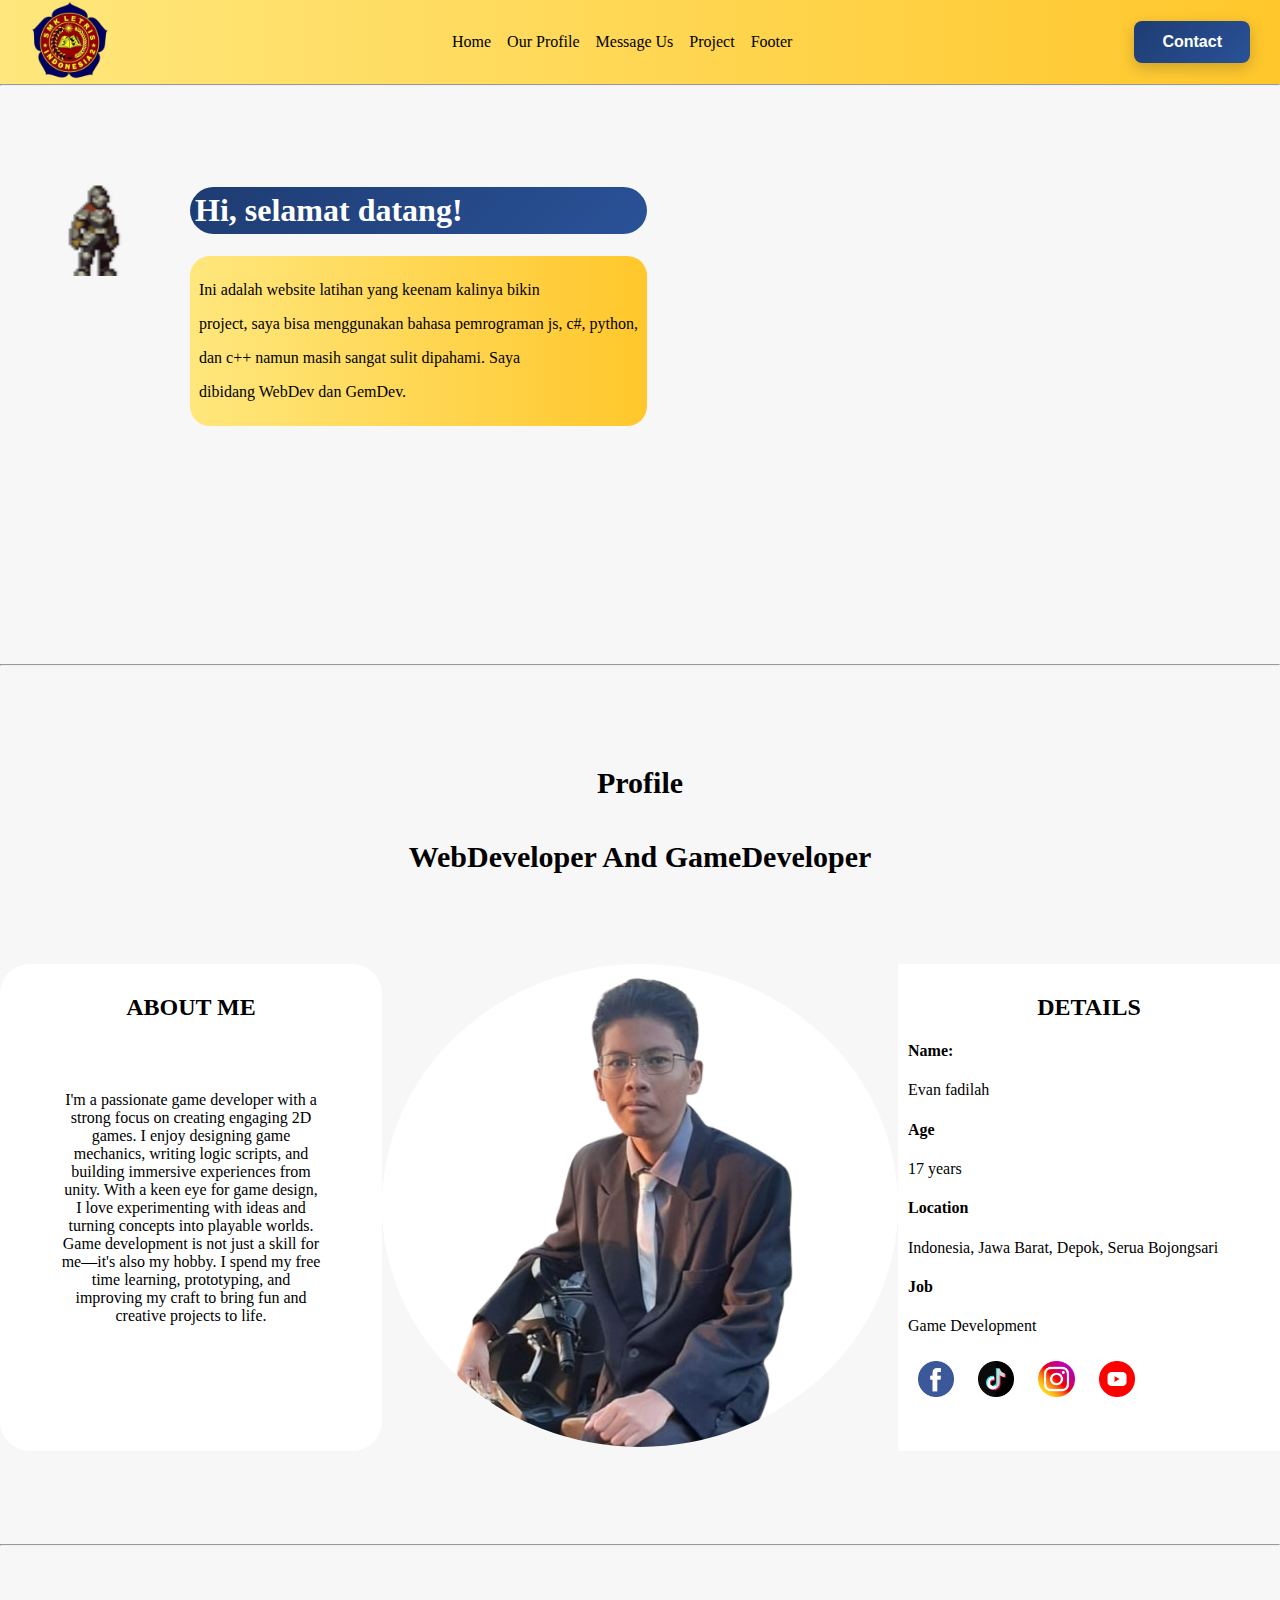
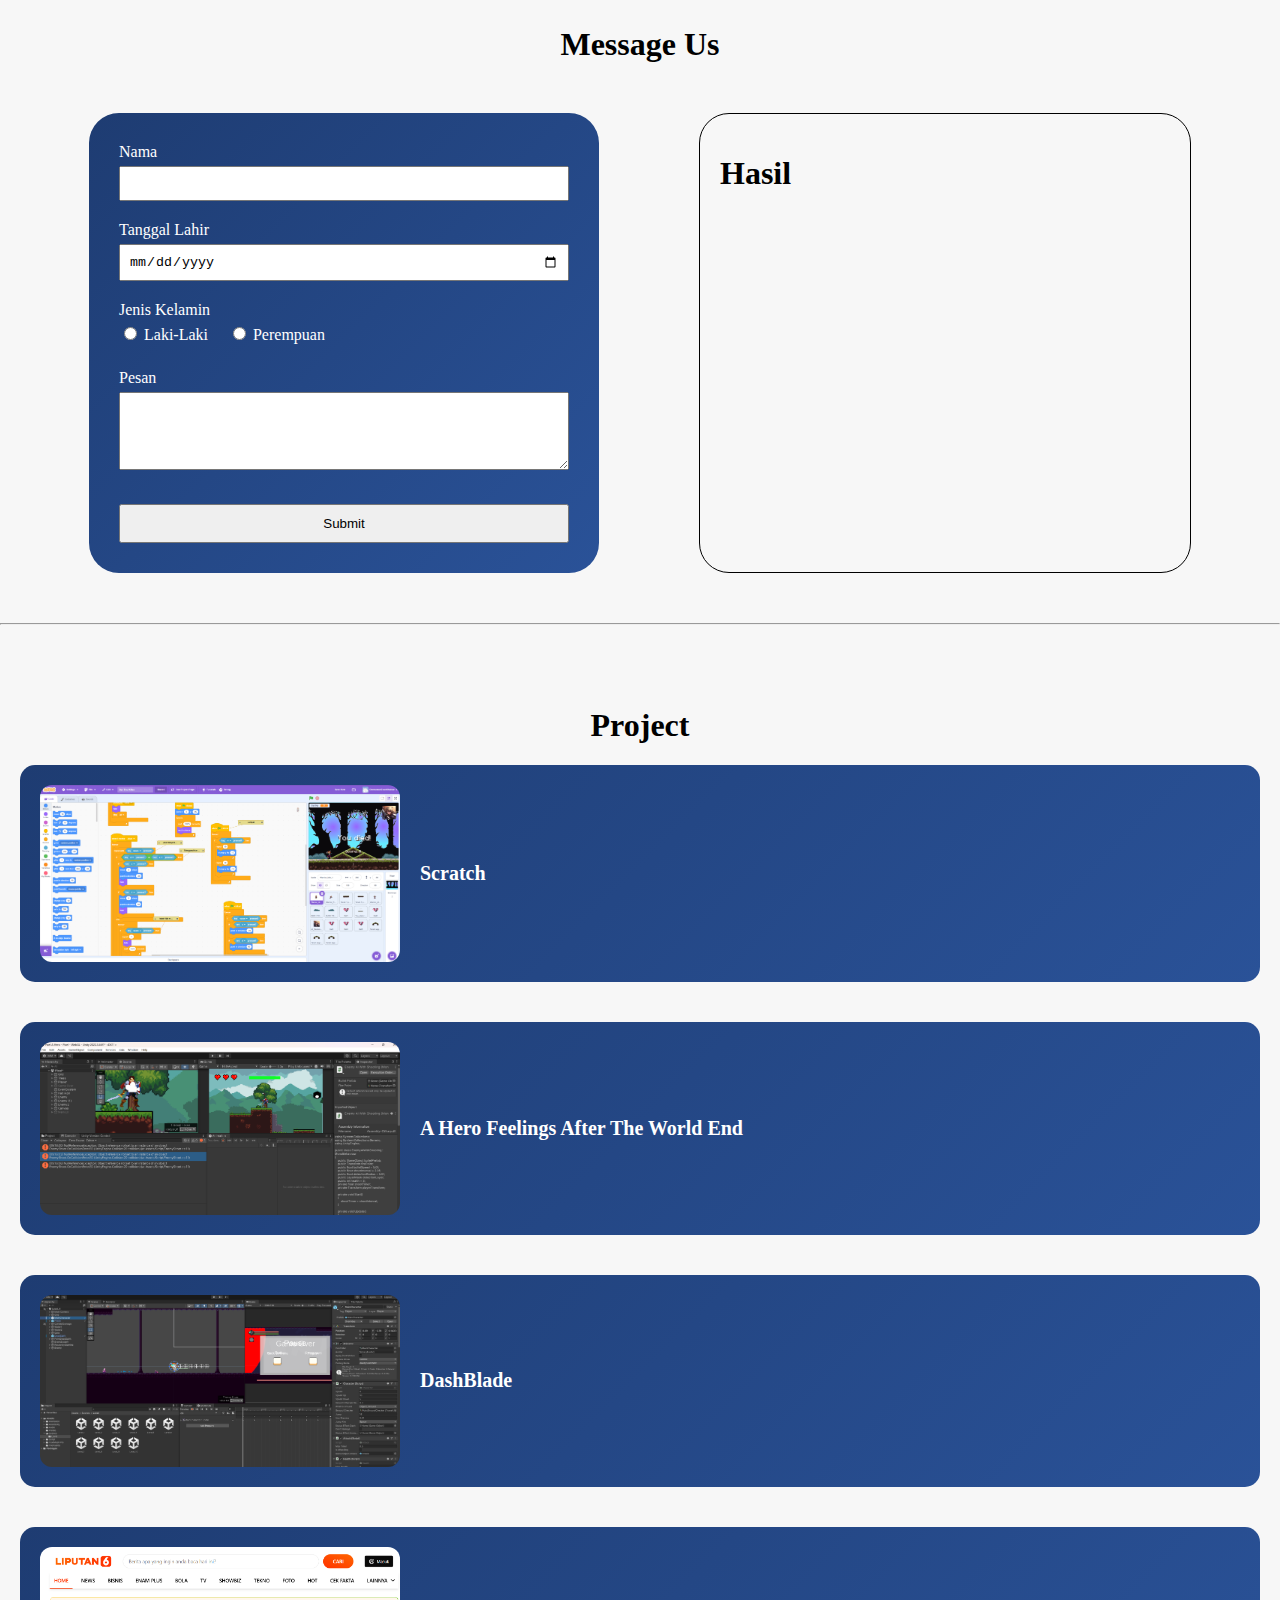
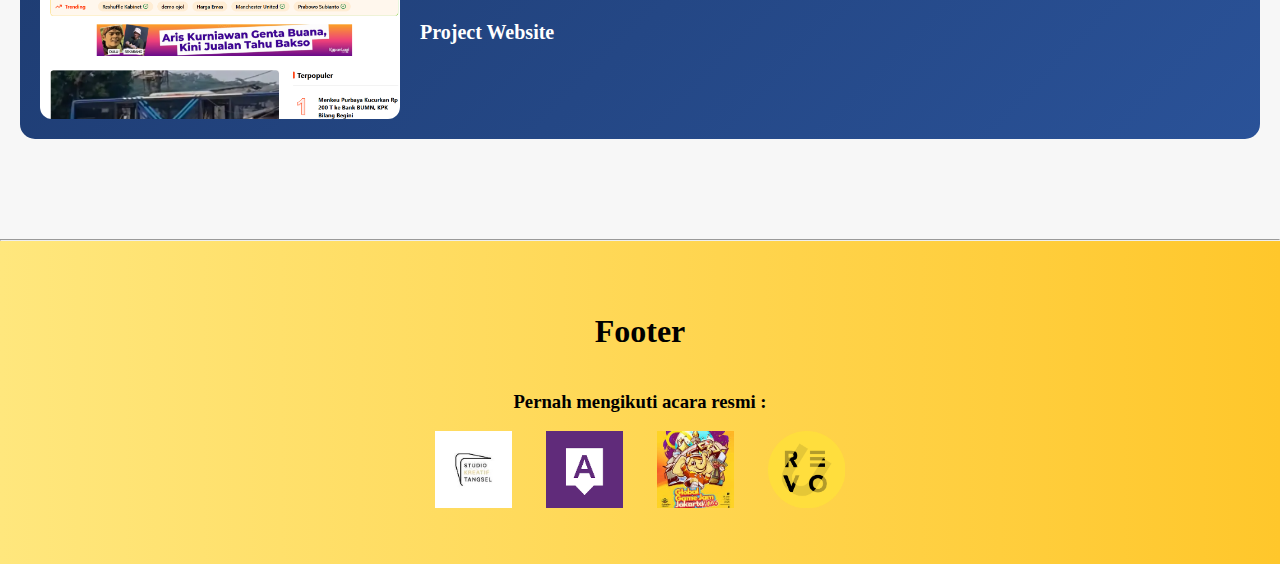
<file: index.html>
<!DOCTYPE html>
<html lang="en">
<head>
    <meta charset="UTF-8">
    <meta name="viewport" content="width=device-width, initial-scale=1.0">
    <title>Document</title>
    <link rel="stylesheet" href="css/style.css">
</head>
<body>
    <nav>
        <div>
            <img class="img-logo" src="../images/hgawfhkwohypdvdjkrnz-removebg-preview.png" alt="">
        </div>
        <div class="nav-div-2">
            <ul>
                <li><a href="#home-div">Home</a></li>
                <li><a href="#profile-div">Our Profile</a></li>
                <li><a href="#message-div">Message Us</a></li>
                <li><a href="#project-div">Project</a></li>
                <li><a href="#footer">Footer</a></li>
            </ul>
        </div>
        <div class="contact">
            <a href="/html/contact.html">
                <button class="contact-button"> Contact</button>
            </a>
        </div>
    </nav>
    <hr>
    <div class="home-div" id="home-div">
        <div class="char-pixel">
            <img src="../images/_Idle 1.png" alt="">
        </div>
        <div class="sambutan-div">
            <h1 id="sambutan" class="sambutan"></h1>
            <div class="text-sambutan">
                <p>Ini adalah website latihan yang keenam kalinya bikin </p>
                <p>project, saya bisa menggunakan bahasa pemrograman js, c#, python,</p>
                <p>dan c++ namun masih sangat sulit dipahami. Saya</p>
                <p>dibidang WebDev dan GemDev.</p>
            </div>
        </div>
    </div>
    <hr>
    <div class="profile-div" id="profile-div">
        <h1 class="display-flex-center">Profile</h1>
        <h4 class="display-flex-center">WebDeveloper And GameDeveloper</h4>
        <div class="profile-div-2">
            <div class="profile-about">
                <h2>ABOUT ME</h2>
                <p>I'm a passionate game developer with a strong focus on creating engaging 2D games. I enjoy designing game mechanics, writing logic scripts, and building immersive experiences from unity. With a keen eye for game design, I love experimenting with ideas and turning concepts into playable worlds. Game development is not just a skill for me—it's also my hobby. I spend my free time learning, prototyping, and improving my craft to bring fun and creative projects to life.</p>
            </div>
            <div class="profile-img">
                <img src="../images/Lulusan_Smp_Part2-removebg-preview - Copy.png" alt="" srcset="">
            </div>
            <div class="profile-details">
                <h2>DETAILS</h2>
                <h4>Name:</h4>
                <p>Evan fadilah</p>
                <h4>Age</h4>
                <p>17 years</p>
                <h4>Location</h4>
                <p>Indonesia, Jawa Barat, Depok, Serua Bojongsari</p>
                <h4>Job</h4>
                <p>Game Development</p>
                <div>
                    <a href="https://www.facebook.com/"><img src="../images/facebook.png" alt="" class="logo-media"></a>
                    <a href="https://www.tiktok.com/@vandsdek"><img src="../images/tik-tok.png" alt="" class="logo-media"></a>
                    <a href="https://www.instagram.com/dermawan_evan_kaisar/"><img src="../images/social.png" alt="" class="logo-media"></a>
                    <a href="https://www.youtube.com/@BEFFARKonten/videos"><img src="../images/youtube.png" alt="" class="logo-media"></a>
                </div>
        </div>
        </div>
    </div>
    <hr>
    <h1 id="message-div" class="title">Message Us</h1>
    <div class="container">
        <div class="form-box">
            <div class="form-group">
                <label>Nama</label>
                <input type="text" id="nama">
            </div>
        <div class="form-group">
            <label>Tanggal Lahir</label>
            <input type="date" id="tanggal">
        </div>
        <div class="form-group">
            <label>Jenis Kelamin</label>
            <div class="radio-group">
                <label>
                <input type="radio" name="gender" value="Laki-Laki"> Laki-Laki
                </label>
                <label>
                <input type="radio" name="gender" value="Perempuan"> Perempuan
            </label>
            </div>
        </div>
    <div class="form-group">
        <label>Pesan</label>
        <textarea id="pesan" rows="4"></textarea>
        </div>
        <button onclick="tampilkanData()">Submit</button>
    </div>
    <div class="result-box">
        <h1>Hasil</h1>
        <p id="output"></p>
    </div>
</div>
<hr>
<div class="" id="project-div">
    <div class="div-project">
        <h1 class="div-contact">Project</h1>
        <div>
            <ul>
                <li>
                    <img src="../images/Screenshot 2025-09-19 113603.png" alt="" class="image-project">
                    <a href="https://scratch.mit.edu/projects/1070971621/fullscreen/">Scratch</a>
                </li>
                <li>
                    <img src="../images/Screenshot 2025-05-11 091635.png" alt="" class="image-project">
                    <a href="https://012-dekzdev.github.io/TestGame/">A Hero Feelings After The World End</a>
                </li>
                <li>
                    <img src="../images/Screenshot 2025-09-19 114944.png" alt="" class="image-project">
                    <a href="https://012-dekzdev.github.io/Game-Pixel-DashBlade/">DashBlade</a>
                </li>
                <li>
                    <img src="../images/Screenshot 2025-09-19 114140.png" alt="" class="image-project">
                    <a href="html/website.html">Project Website</a>
                </li>
            </ul>
        </div>
    </div>
</div>
<hr>
<footer id="footer">
    <h1>Footer</h1>
    <div>
        <h3>Pernah mengikuti acara resmi :</h3>
        <div>
            <img src="../images/download.jpg" alt="" class="logo-event">
            <img src="../images/algonova.png" alt="" class="logo-event">
            <img src="../images/images.jpg" alt="" class="logo-ggj logo-event">
            <img src="../images/Revou-alasan.original.png" alt="" class="logo-revou logo-event">
        </div>
    </div>
</footer>
<script src="js/style.js"></script>
</body>
</html>
</file>
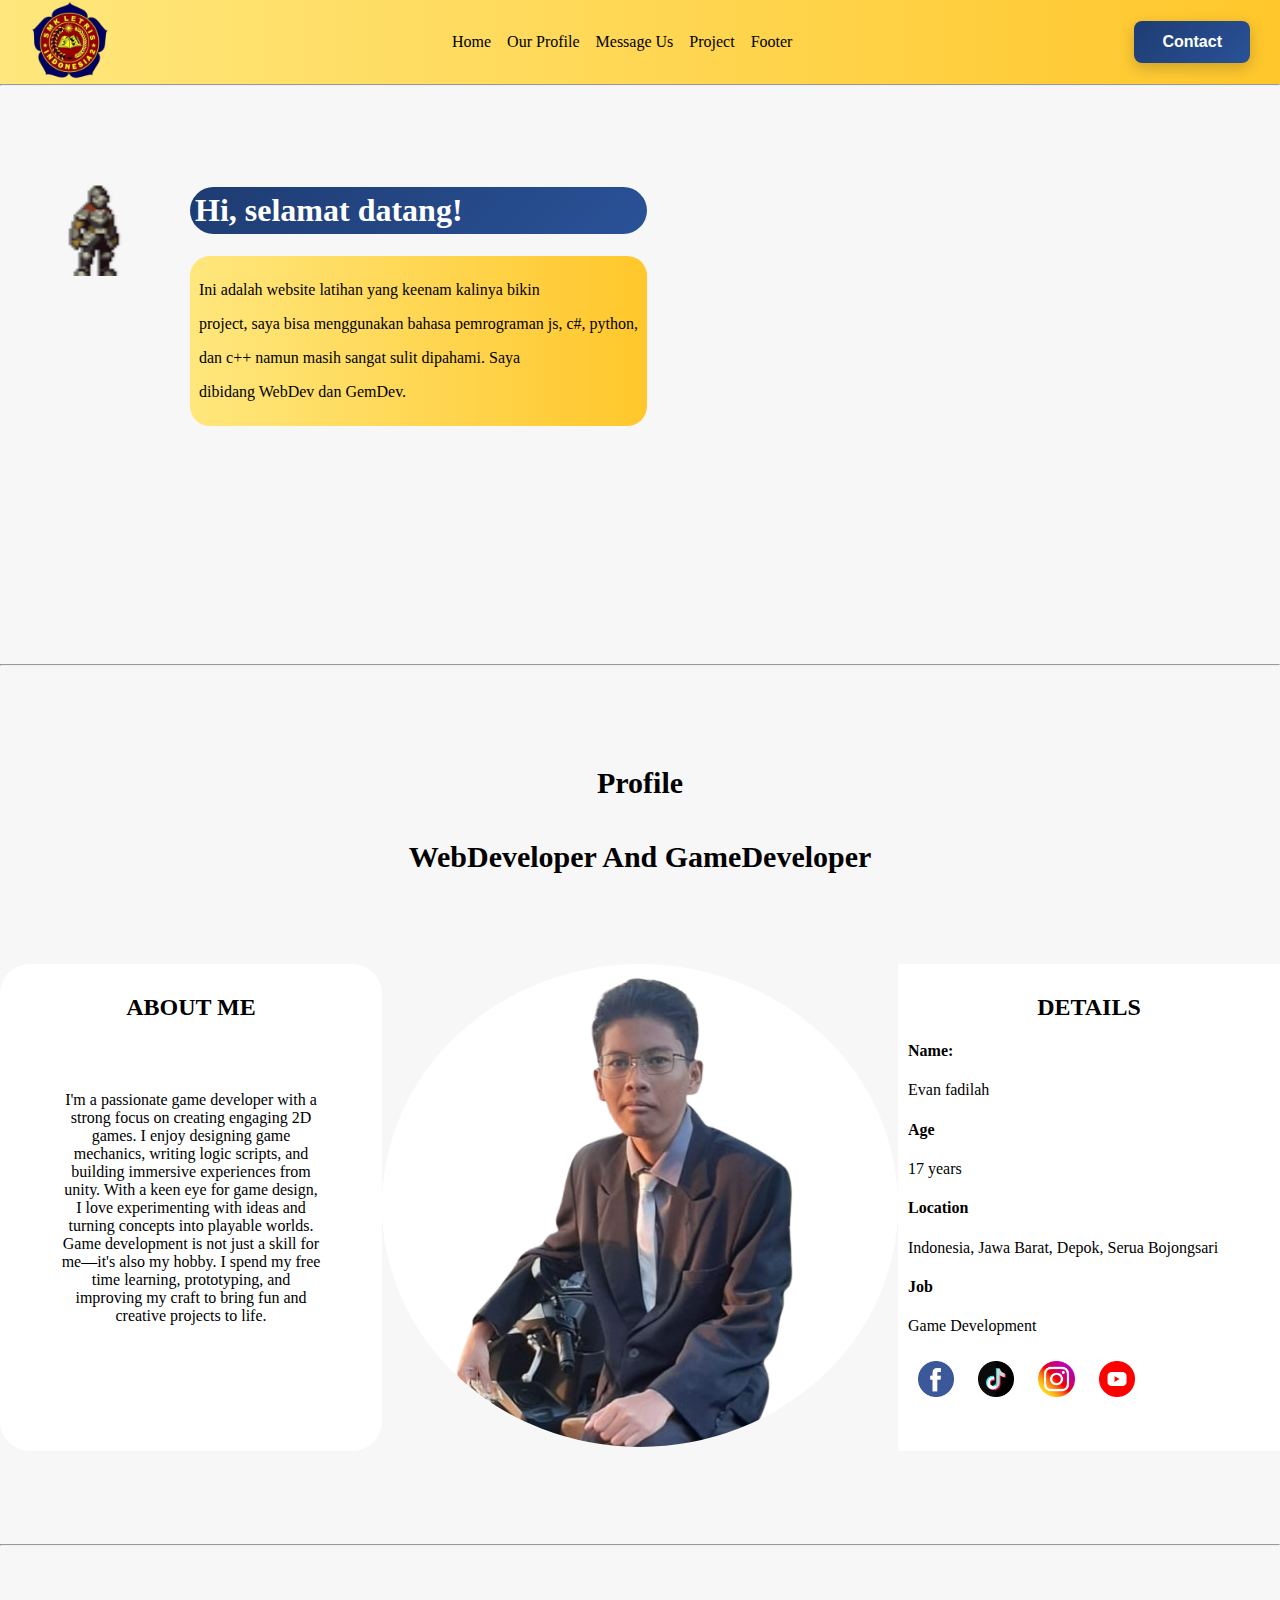
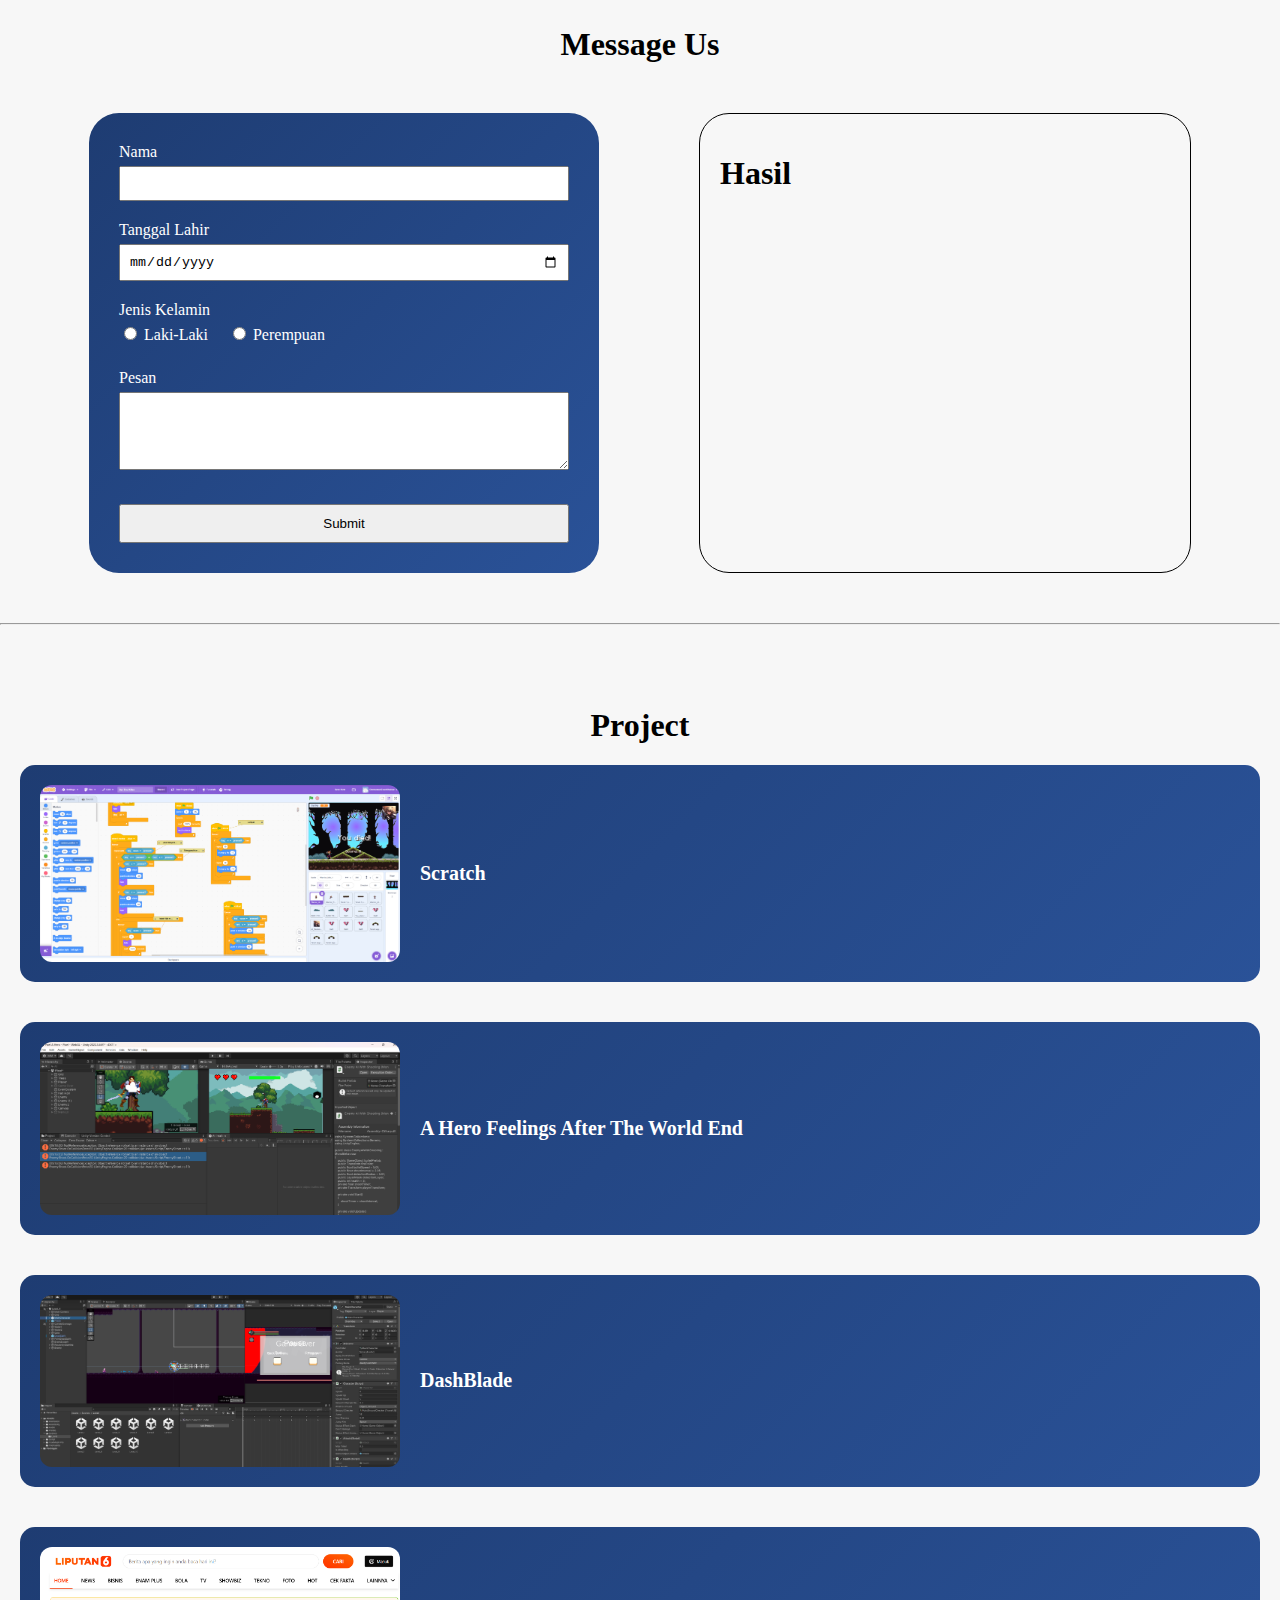
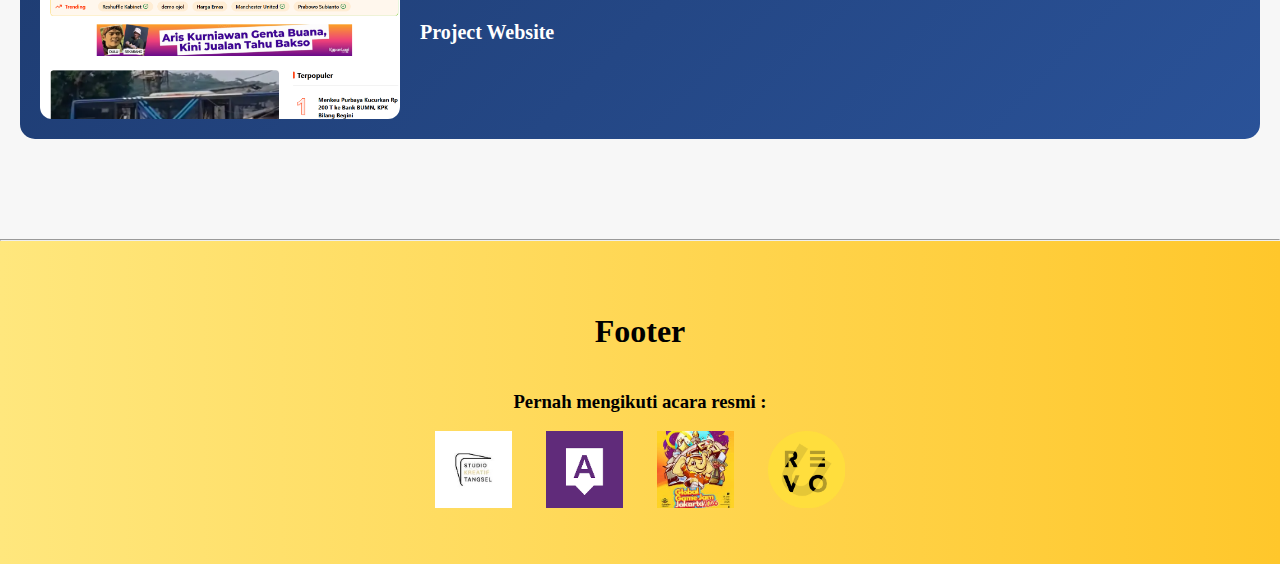
<file: html/index.html>
<!DOCTYPE html>
<html lang="en">
<head>
    <meta charset="UTF-8">
    <meta name="viewport" content="width=device-width, initial-scale=1.0">
    <title>Document</title>
    <link rel="stylesheet" href="../css/style.css">
</head>
<body>
    <nav>
        <div>
            <img class="img-logo" src="../images/hgawfhkwohypdvdjkrnz-removebg-preview.png" alt="">
        </div>
        <div class="nav-div-2">
            <ul>
                <li><a href="#home-div">Home</a></li>
                <li><a href="#profile-div">Our Profile</a></li>
                <li><a href="#message-div">Message Us</a></li>
                <li><a href="#project-div">Project</a></li>
                <li><a href="#footer">Footer</a></li>
            </ul>
        </div>
        <div class="contact">
            <a href="contact.html">
                <button class="contact-button"> Contact</button>
            </a>
        </div>
    </nav>
    <hr>
    <div class="home-div" id="home-div">
        <div class="char-pixel">
            <img src="../images/_Idle 1.png" alt="">
        </div>
        <div class="sambutan-div">
            <h1 id="sambutan" class="sambutan"></h1>
            <div class="text-sambutan">
                <p>Ini adalah website latihan yang keenam kalinya bikin </p>
                <p>project, saya bisa menggunakan bahasa pemrograman js, c#, python,</p>
                <p>dan c++ namun masih sangat sulit dipahami. Saya</p>
                <p>dibidang WebDev dan GemDev.</p>
            </div>
        </div>
    </div>
    <hr>
    <div class="profile-div" id="profile-div">
        <h1 class="display-flex-center">Profile</h1>
        <h4 class="display-flex-center">WebDeveloper And GameDeveloper</h4>
        <div class="profile-div-2">
            <div class="profile-about">
                <h2>ABOUT ME</h2>
                <p>I'm a passionate game developer with a strong focus on creating engaging 2D games. I enjoy designing game mechanics, writing logic scripts, and building immersive experiences from unity. With a keen eye for game design, I love experimenting with ideas and turning concepts into playable worlds. Game development is not just a skill for me—it's also my hobby. I spend my free time learning, prototyping, and improving my craft to bring fun and creative projects to life.</p>
            </div>
            <div class="profile-img">
                <img src="../images/Lulusan_Smp_Part2-removebg-preview - Copy.png" alt="" srcset="">
            </div>
            <div class="profile-details">
                <h2>DETAILS</h2>
                <h4>Name:</h4>
                <p>Evan fadilah</p>
                <h4>Age</h4>
                <p>17 years</p>
                <h4>Location</h4>
                <p>Indonesia, Jawa Barat, Depok, Serua Bojongsari</p>
                <h4>Job</h4>
                <p>Game Development</p>
                <div>
                    <a href="https://www.facebook.com/"><img src="../images/facebook.png" alt="" class="logo-media"></a>
                    <a href="https://www.tiktok.com/@vandsdek"><img src="../images/tik-tok.png" alt="" class="logo-media"></a>
                    <a href="https://www.instagram.com/dermawan_evan_kaisar/"><img src="../images/social.png" alt="" class="logo-media"></a>
                    <a href="https://www.youtube.com/@BEFFARKonten/videos"><img src="../images/youtube.png" alt="" class="logo-media"></a>
                </div>
        </div>
        </div>
    </div>
    <hr>
    <h1 id="message-div" class="title">Message Us</h1>
    <div class="container">
        <div class="form-box">
            <div class="form-group">
                <label>Nama</label>
                <input type="text" id="nama">
            </div>
        <div class="form-group">
            <label>Tanggal Lahir</label>
            <input type="date" id="tanggal">
        </div>
        <div class="form-group">
            <label>Jenis Kelamin</label>
            <div class="radio-group">
                <label>
                <input type="radio" name="gender" value="Laki-Laki"> Laki-Laki
                </label>
                <label>
                <input type="radio" name="gender" value="Perempuan"> Perempuan
            </label>
            </div>
        </div>
    <div class="form-group">
        <label>Pesan</label>
        <textarea id="pesan" rows="4"></textarea>
        </div>
        <button onclick="tampilkanData()">Submit</button>
    </div>
    <div class="result-box">
        <h1>Hasil</h1>
        <p id="output"></p>
    </div>
</div>
<hr>
<div class="" id="project-div">
    <div class="div-project">
        <h1 class="div-contact">Project</h1>
        <div>
            <ul>
                <li>
                    <img src="../images/Screenshot 2025-09-19 113603.png" alt="" class="image-project">
                    <a href="https://scratch.mit.edu/projects/1070971621/fullscreen/">Scratch</a>
                </li>
                <li>
                    <img src="../images/Screenshot 2025-05-11 091635.png" alt="" class="image-project">
                    <a href="">A Hero Feelings After The World End</a>
                </li>
                <li>
                    <img src="../images/Screenshot 2025-09-19 114944.png" alt="" class="image-project">
                    <a href="">DashBlade</a>
                </li>
                <li>
                    <img src="../images/Screenshot 2025-09-19 114140.png" alt="" class="image-project">
                    <a href="">Project Website</a>
                </li>
            </ul>
        </div>
    </div>
</div>
<hr>
<footer id="footer">
    <h1>Footer</h1>
    <div>
        <h3>Pernah mengikuti acara resmi :</h3>
        <div>
            <img src="../images/download.jpg" alt="" class="logo-event">
            <img src="../images/algonova.png" alt="" class="logo-event">
            <img src="../images/images.jpg" alt="" class="logo-ggj logo-event">
            <img src="../images/Revou-alasan.original.png" alt="" class="logo-revou logo-event">
        </div>
    </div>
</footer>
<script src="../js/style.js"></script>
</body>
</html>
</file>
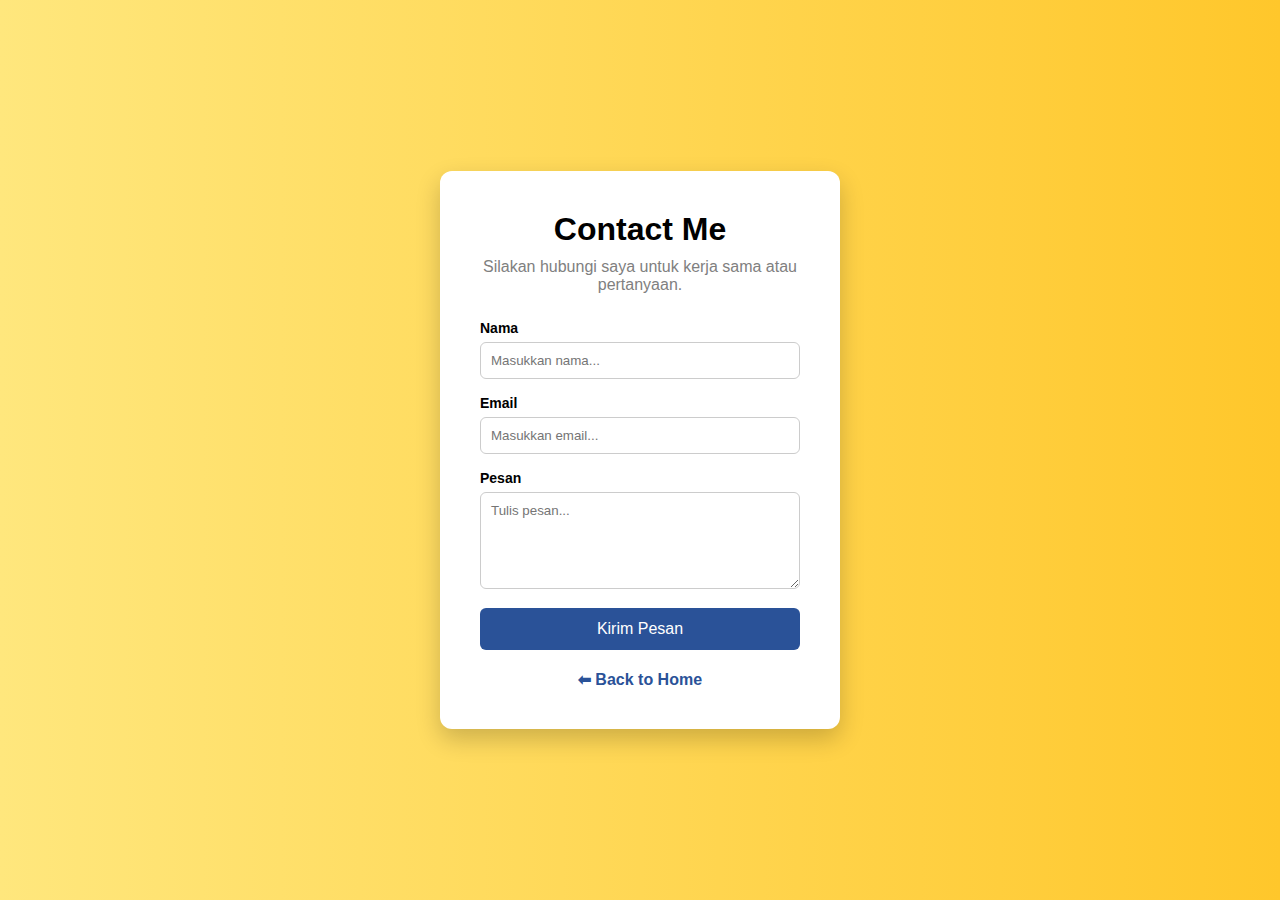
<file: html/contact.html>
<!DOCTYPE html>
<html lang="en">
<head>
    <meta charset="UTF-8">
    <meta name="viewport" content="width=device-width, initial-scale=1.0">
    <title>Document</title>
    <link rel="stylesheet" href="../css/contact.css">
</head>
<body>
    <section class="contact-section">
    <div class="contact-container">
        <h1>Contact Me</h1>
        <p>Silakan hubungi saya untuk kerja sama atau pertanyaan.</p>
        <form id="contactForm">
            <div class="input-group">
                <label>Nama</label>
                <input type="text" placeholder="Masukkan nama..." required>
            </div>
            <div class="input-group">
                <label>Email</label>
                <input type="email" placeholder="Masukkan email..." required>
            </div>
            <div class="input-group">
                <label>Pesan</label>
                <textarea rows="5" placeholder="Tulis pesan..." required></textarea>
            </div>
            <button type="submit">Kirim Pesan</button>
            <a href="index.html" class="back-btn">⬅ Back to Home</a>
        </form>
    </div>
</section>
<script src="../js/contact.js"></script>
</body>
</html>
</file>
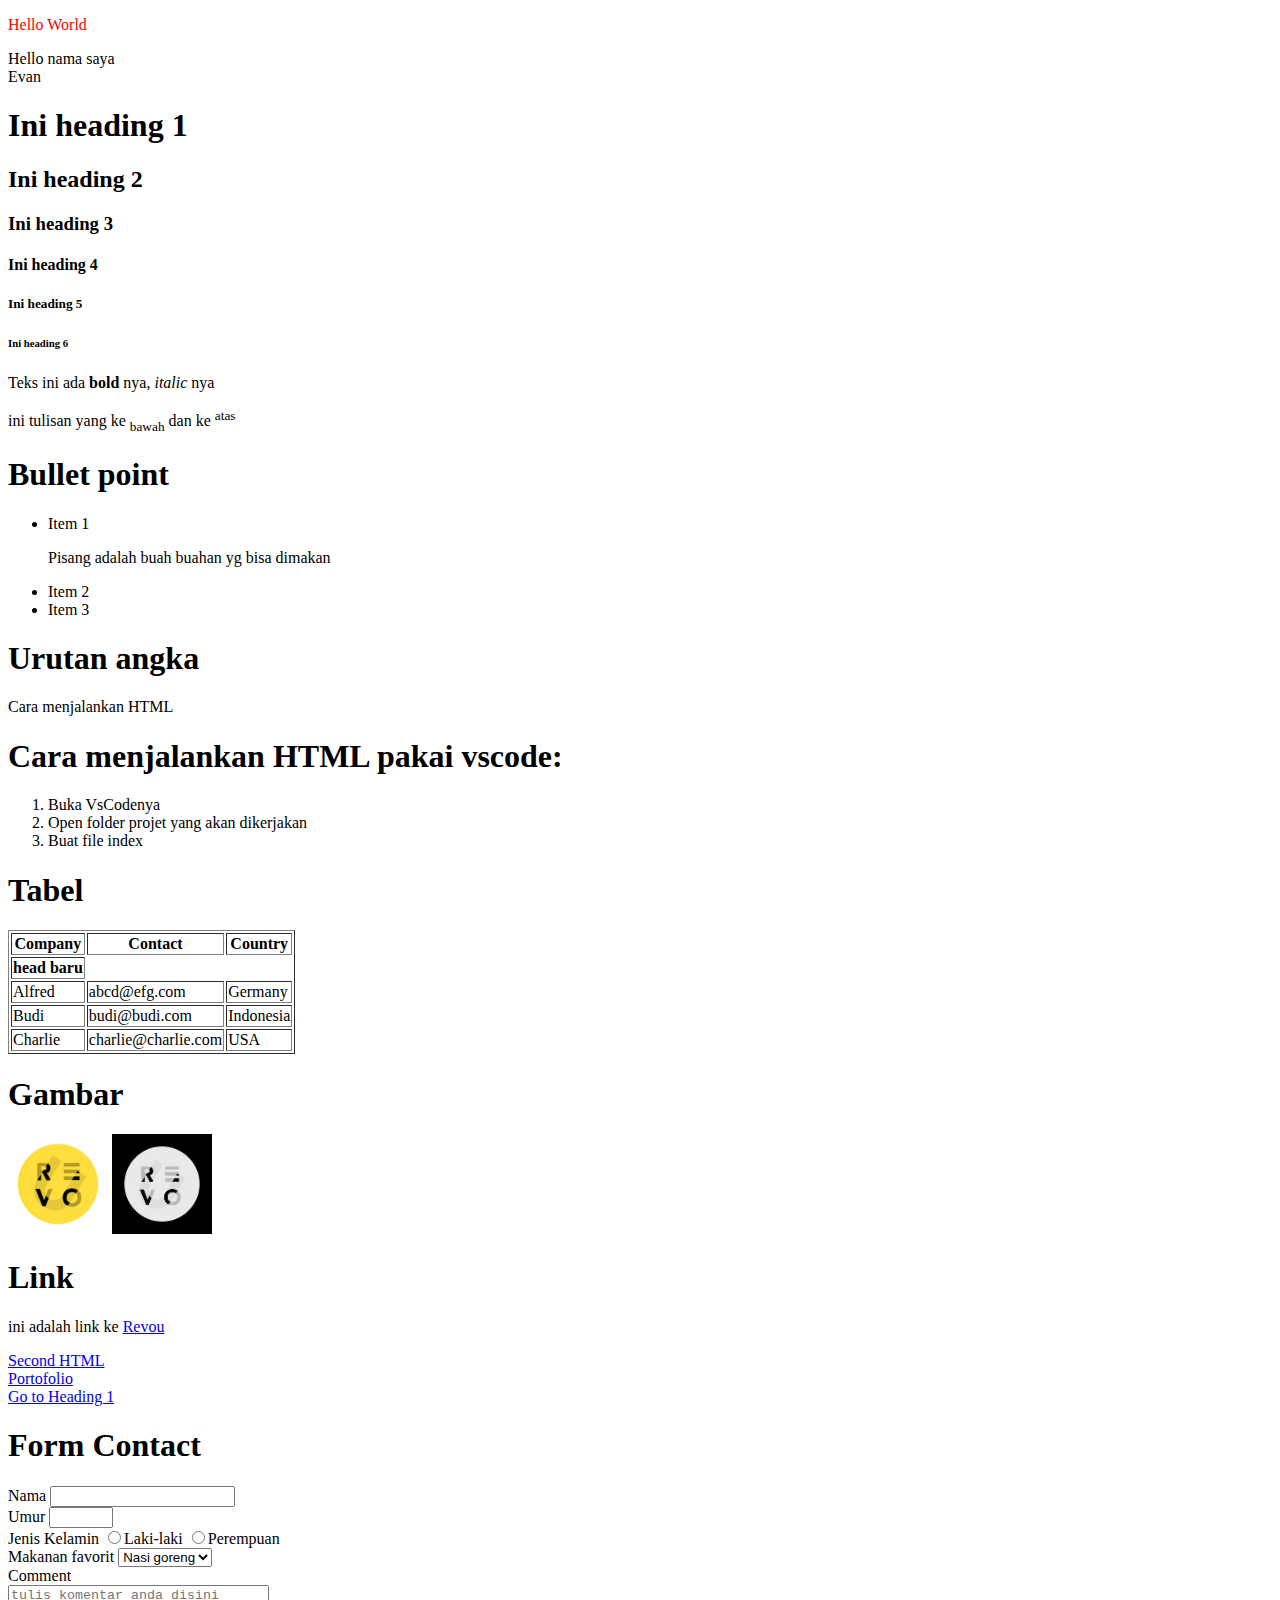
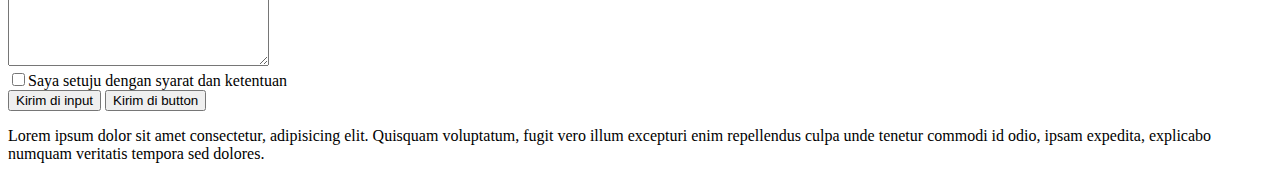
<file: html/index2.html>
<!DOCTYPE html>
<html lang="en">
<head>
    <meta charset="UTF-8">
    <meta name="viewport" content="width=device-width, initial-scale=1.0">
    <title>Document</title>
</head>
<body>
    <p style="color: red;">Hello World</p>
    <p>Hello nama saya <br> Evan</p>
    <h1 id="heading1">Ini heading 1</h1>
    <h2>Ini heading 2</h2>
    <h3>Ini heading 3</h3>
    <h4>Ini heading 4</h4>
    <h5>Ini heading 5</h5>
    <h6>Ini heading 6</h6>
    <p>Teks ini ada <b>bold</b> nya, <i>italic</i> nya</p>
    <p>ini tulisan yang ke <sub>bawah</sub> dan ke <sup>atas</sup></p>
    <h1>Bullet point</h1>
    <ul type="disc">
        <!-- Type ul =>  disc, circle, square, none, disc = default-->
        <!-- Urdered list => ul -->
        <!-- List item => li -->
        <li>Item 1 <p>Pisang adalah buah buahan yg bisa dimakan</p></li>
        <li>Item 2</li>
        <li>Item 3</li>
    </ul>
    <h1>Urutan angka</h1>
    <p>Cara menjalankan HTML</p>
    <h1>Cara menjalankan HTML pakai vscode:</h1>
    <ol type="">
        <!-- Type ol => 1 = defaultf, A, a, i, I-->
        <!-- Ordered list => ol-->
        <li>Buka VsCodenya</li>
        <li>Open folder projet yang akan dikerjakan</li>
        <li>Buat file index</li>
    </ol>
    <h1>Tabel</h1>
    <table border="1">
        <thead>
            <!-- Tabel head = digunakan judul -->
            <tr>
                <!-- Tabel role = dalam tr paka jadi baris ke samping -->
                <th>
                    <!-- th adalah isi dari Tabel head-->
                    Company
                </th>
                <th>Contact</th>
                <th>Country</th>
            </tr>
            <tr>
                <th>head baru</th>
            </tr>
        </thead>
        <tbody>
            <!-- Tabel body =  digunakan isi-->
            <tr>
                <td>Alfred</td>
                <td>abcd@efg.com</td>
                <td>Germany</td>
            </tr>
            <tr>
                <td>Budi</td>
                <td>budi@budi.com</td>
                <td>Indonesia</td>
            </tr>
            <tr>
                <td>Charlie</td>
                <td>charlie@charlie.com</td>
                <td>USA</td>
            </tr>
        </tbody>
    </table>
    <h1>Gambar</h1>
    <img style="width: 100px;" src="/images/original.jpg" alt="Logo revou">
    <!-- Img dari dalam  -->
    <img style="width: 100px;" src="[data-uri]" alt="Logo revou">
    <!-- Img dari luar -->
    <h1>Link</h1>
    <p>ini adalah link ke <a href="https://www.revou.co/id">Revou</a></p>
    <a href="second.html">Second HTML</a>
    <br>
    <a href="portofolio.html">Portofolio</a>
    <br>
    <a href="#heading1">Go to Heading 1</a>
    <h1>Form Contact</h1>
    <form>
        <label>Nama</label>
        <input type="text">
        <br>
        <label>Umur</label>
        <input type="number" min="0" max="120">
        <br>
        <label>Jenis Kelamin</label>
        <input type="radio" value="female" name="jenis-kelamin">Laki-laki
        <input type="radio" value="female" name="jenis-kelamin">Perempuan
        <br>
        <label>Makanan favorit</label>
        <select name="" id="">
            <option value="Nasi-goreng">Nasi goreng</option>
            <option value="Sate">Sate</option>
            <option value="Soto">Soto</option>
            <option value="Bakso">Bakso</option>
            <option value="Mie-Ayam">Mie Ayam</option>
        </select>
        <br>
        <label>Comment</label>
        <br>
        <textarea name="" id="" rows="5" cols="30" placeholder="tulis komentar anda disini"></textarea>
        <br>
        <input type="checkbox">Saya setuju dengan syarat dan ketentuan
        <br>
        <input type="submit" value="Kirim di input">
        <button type="submit">Kirim di button</button>
    </form>
    <p id="lorem">Lorem ipsum dolor sit amet consectetur, adipisicing elit. Quisquam voluptatum, fugit vero illum excepturi enim repellendus culpa unde tenetur commodi id odio, ipsam expedita, explicabo numquam veritatis tempora sed dolores.</p>
</body>
</html>
</file>
<file: css/style.css>
body{
    margin: 0;
    padding: 0;
    background-color: rgb(247, 247, 247) ;
}

nav {
    display: flex;
    align-items: center;
    justify-content: space-between;
    background: linear-gradient(to right,rgb(255, 231, 125),rgb(255, 199, 43));
}

.img-logo{
    width: 80px;
    margin-left: 30px;
}

nav .nav-div-2 ul{
    display: flex;
    gap: 1rem;
    list-style: none;
    padding-left: 0;
}

nav .nav-div-2 ul li a {
    color: black;   
    text-decoration: none;
    transition: all 0.3s ease;
    display: inline-block;
}

nav .nav-div-2 ul li a:hover {
    background-color: rgb(0, 0, 0);
    color: white;
    padding: 10px 20px 10px 20px;
    transform: scale(1.2);
}


nav .nav-div-2 ul li a{
    color: black;
    text-decoration: none;
}


.contact{
    margin-right: 30px;
    text-align: center;
}

.contact button{
    margin: 0;
}

.contact-button {
    padding: 12px 28px;
    font-size: 16px;
    font-weight: bold;
    border: none;
    border-radius: 8px;
    cursor: pointer;

    background: linear-gradient(135deg, #1e3c72, #2a5298);
    color: white;

    transition: all 0.3s ease;
    box-shadow: 0 5px 15px rgba(0,0,0,0.2);
}

/* Hover effect */
.btn-modern:hover{
    transform: translateY(-3px);
    box-shadow: 0 8px 20px rgba(0,0,0,0.3);
    background: linear-gradient(135deg, #2a5298, #1e3c72);
}

/* Click effect */
.btn-modern:active{
    transform: scale(0.97);
}

.home-div{
    height: 578px;
    display: flex;
}

.home-div div{
    margin-top: 80px;   
}

.home-div .char-pixel{
    margin: 0;
}

.sambutan-div{
    margin: 0;
}

.char-pixel img{
    width: 190px;
}

.home-div div .text-sambutan{
    background: linear-gradient(to right,rgb(255, 231, 125),rgb(255, 199, 43));
    margin: 0;
    padding: 9px;
    border-radius: 20px;
}

.sambutan{
    background: linear-gradient(135deg, #1e3c72, #2a5298);
    color: white;
    border-radius: 30px;
    padding: 5px;
}

.profile-div{
    margin-top: 100px;
    width: 1366;
    height: 778px;
    align-items: center;
}

.display-flex-center{
    display: flex;
    justify-content: center;
    margin-bottom: 40px;
    font-size: 30px;
}

.profile-div-2{
    padding-top: 50px;
    display: flex;
    /* flex-direction: row; */
    justify-content: space-evenly;
}



@media (max-width:1268px) {
    .profile-div-2{
        display: flex;
        flex-direction: column;
        align-items: center;
        gap: 4rem;
    }
    .profile-div{
        width: 1366;
        height: 1778px;
    }
}

.profile-div-2 .profile-about{
    width: 364px;
    background-color: rgb(255, 255, 255);
    border-radius: 30px;
    padding: 10px;
    align-items: center;
    text-align: center;
}

.profile-div-2 .profile-about p {
    padding: 50px;
}

.profile-div-2 .profile-img img{
    border-radius: 100%;
    background-color: rgb(255, 255, 255);
}

.profile-div-2 .profile-details{
    padding: 10px;
    width: 364px;
    background-color: rgb(255, 255, 255);
}

.profile-div-2 .profile-details h2{
    text-align: center;
}

.logo-media{
    width: 10%;
    padding: 10px;
}



.title{
    text-align: center;
    margin-top: 80px;
}

.container{
    display: flex;
    justify-content: center;
    gap: 100px;
    margin-top: 50px;
    margin-bottom: 50px;
}

.form-box{
    background: linear-gradient(135deg, #1e3c72, #2a5298);
    border-radius: 30px;
    padding: 30px;
    color: white;
    width: 450px;
}

.result-box{
    border-radius: 30px;
    border: 1px solid black;
    padding: 20px;
    width: 450px;
    min-height: 300px;
}

.form-group{
    margin-bottom: 20px;
}

label{
    display: block;
    margin-bottom: 5px;
}

input[type="text"],
input[type="date"],
textarea{
    width: 100%;
    padding: 8px;
    box-sizing: border-box;
}

.radio-group{
    display: flex;
    gap: 20px;
}

button{
    width: 100%;
    padding: 10px;
    margin-top: 10px;
}

.div-contact{
    text-align: center;
}

#project-div {
    padding: 60px 20px;
}

.div-project {
    margin: 0;
}

.div-project ul {
    list-style: none;
    padding: 0;
    margin: 0;
}

.div-project li {
    display: flex;
    align-items: center;
    gap: 20px;
    margin-bottom: 40px;
    padding: 20px;
    border-radius: 15px;
    background: linear-gradient(135deg, #1e3c72, #2a5298);
    transition: 0.3s ease;
}

.div-project li:hover {
    transform: translateY(-5px);
    box-shadow: 0 8px 20px rgba(0,0,0,0.1);
}

.image-project {
    width: 30%;
    border-radius: 12px;
}

.div-project a {
    font-size: 20px;
    font-weight: bold;
    text-decoration: none;
    color: white;
    transition: 0.3s;
}

.div-project a:hover {
    color: #0077ff;
}

@media (max-width: 768px) {
    .div-project li {
        flex-direction: column;
        text-align: center;
    }

    .image-project {
        width: 80%;
    }
}

.logo-ggj {
    width: 225px;
}

.logo-revou{
    width: 225px;
}

.logo-event{
    width: 6%;
    margin: 0 15px;
}

footer{ 
    display: flex;
    flex-direction: column;
    justify-content: center;
    text-align: center;
    background: linear-gradient(to right,rgb(255, 231, 125),rgb(255, 199, 43));
    height: 323px;
}


hr{
    padding: 0;
    margin: 0;
}
</file>
<file: css/contact.css>
*{
    margin: 0;
    padding: 0;
    box-sizing: border-box;
    font-family: Arial, Helvetica, sans-serif;
}

body{
    background: linear-gradient(to right,rgb(255, 231, 125),rgb(255, 199, 43));
    display: flex;
    justify-content: center;
    align-items: center;
    height: 100vh;
}

.back-btn{
    display: inline-block;
    margin-top: 20px;
    text-decoration: none;
    color: #2a5298;
    font-weight: bold;
    transition: 0.3s;
}

.back-btn:hover{
    color: #1e3c72;
}

.contact-section{
    width: 100%;
    display: flex;
    justify-content: center;
}


.contact-container{
    background: white;
    padding: 40px;
    width: 400px;
    border-radius: 12px;
    box-shadow: 0 10px 25px rgba(0,0,0,0.2);
    text-align: center;
}

.contact-container h1{
    margin-bottom: 10px;
}

.contact-container p{
    margin-bottom: 25px;
    color: gray;
}

.input-group{
    text-align: left;
    margin-bottom: 15px;
}

.input-group label{
    font-size: 14px;
    font-weight: bold;
}

.input-group input,
.input-group textarea{
    width: 100%;
    padding: 10px;
    margin-top: 5px;
    border-radius: 6px;
    border: 1px solid #ccc;
    transition: 0.3s;
}

.input-group input:focus,
.input-group textarea:focus{
    border-color: #2a5298;
    outline: none;
}

button{
    width: 100%;
    padding: 12px;
    border: none;
    border-radius: 6px;
    background: #2a5298;
    color: white;
    font-size: 16px;
    cursor: pointer;
    transition: 0.3s;
}

button:hover{
    background: #1e3c72;
}
</file>
